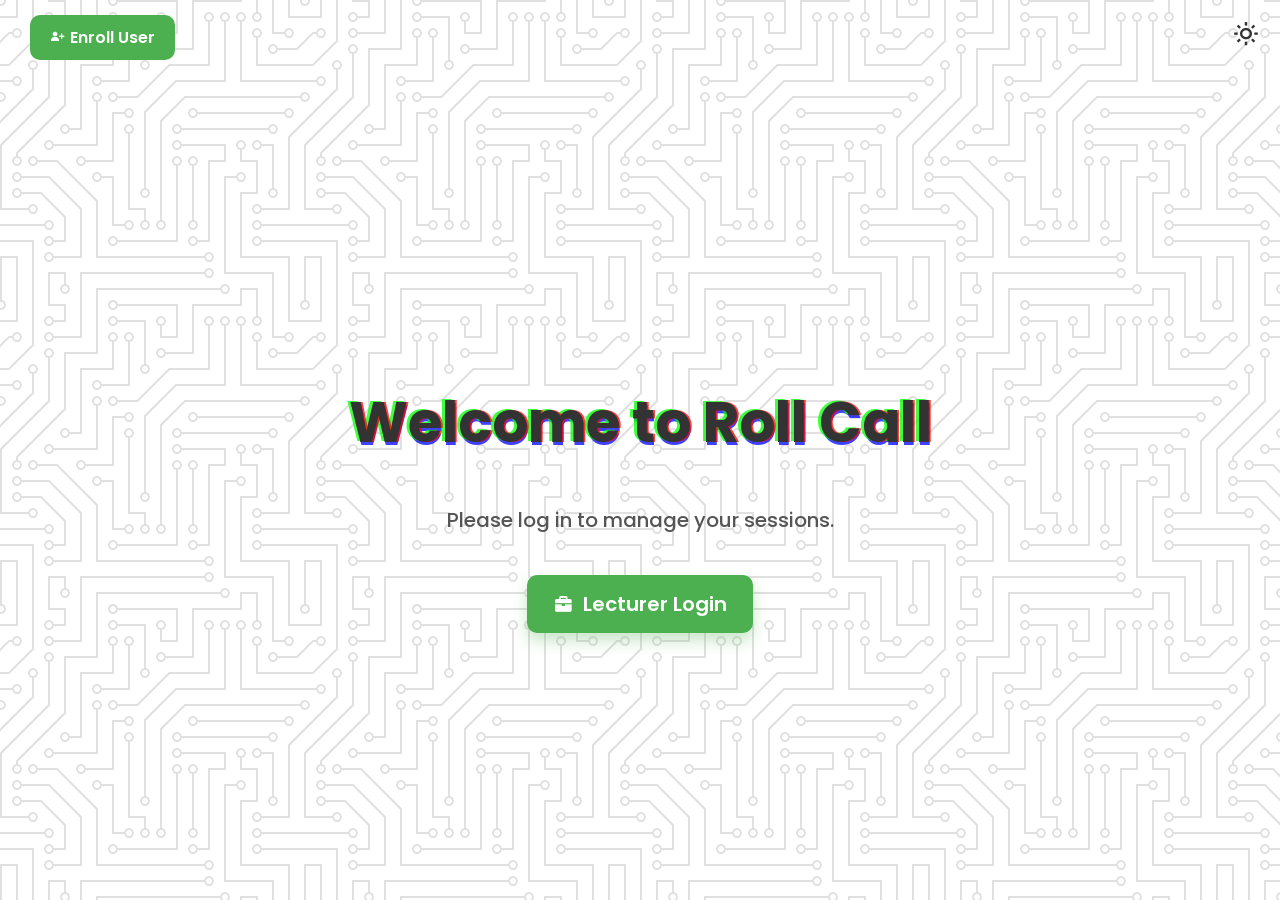
<file: frontend/pages/index.html>
<!DOCTYPE html>
<html lang="en">
<head>
    <meta charset="UTF-8">
    <meta name="viewport" content="width=device-width, initial-scale=1.0">
    <title>Roll Call - Main</title>

    <!-- External Styles -->
    <link rel="stylesheet" href="../style/style.css">
    <link href='https://unpkg.com/boxicons@2.1.4/css/boxicons.min.css' rel='stylesheet'>
    <link href="https://fonts.googleapis.com/css2?family=Poppins:wght@400;600;700&display=swap" rel="stylesheet">

    <style>
        /* -----------------------------------------
           GLOBAL STYLES
        ------------------------------------------*/
        body {
            margin: 0;
            font-family: 'Poppins', sans-serif;
            display: flex;
            flex-direction: column;
            height: 100vh;
            background: #f5f5f5;
            transition: background 0.5s, color 0.5s;
        }

        /* -----------------------------------------
           HEADER
        ------------------------------------------*/
        .header {
            display: flex;
            justify-content: space-between;
            align-items: center;
            padding: 15px 30px;
        }

        .header a {
            text-decoration: none;
            color: #fff;
            background: #4CAF50;
            padding: 10px 20px;
            border-radius: 10px;
            font-weight: 600;
            transition: all 0.3s;
        }

        .header a:hover {
            background: #45a049;
        }

        .theme-toggle {
            font-size: 28px;
            cursor: pointer;
            color: #333;
        }

        /* -----------------------------------------
           ANIMATION KEYFRAMES
        ------------------------------------------*/

        @keyframes bounceIn {
            to { opacity: 1; transform: scale(1); }
        }

        @keyframes slideUpFadeIn {
            to { opacity: 1; transform: translateY(0); }
        }

        @keyframes glitchTitle {
            0%, 100% {
                text-shadow:
                    0.05em 0 0 rgba(255, 0, 0, 0.75),
                    -0.05em -0.025em 0 rgba(0, 255, 0, 0.75),
                    0.025em 0.05em 0 rgba(0, 0, 255, 0.75);
            }
            30% {
                text-shadow:
                    -0.05em 0 0 rgba(255, 0, 0, 0.5),
                    0.05em 0.025em 0 rgba(0, 255, 0, 0.5),
                    -0.025em -0.05em 0 rgba(0, 0, 255, 0.5);
            }
            40% {
                text-shadow:
                    0.05em 0 0 rgba(255, 0, 0, 0.75),
                    -0.05em 0.05em 0 rgba(0, 255, 0, 0.75),
                    0.025em -0.05em 0 rgba(0, 0, 255, 0.75);
            }
            70% {
                text-shadow: none;
            }
        }

        /* -----------------------------------------
           MAIN CONTENT
        ------------------------------------------*/
        .main {
            flex: 1;
            display: flex;
            flex-direction: column;
            align-items: center;
            justify-content: center;
            text-align: center;

            opacity: 0;
            transform: scale(0.9);
            animation: bounceIn 0.8s cubic-bezier(0.175, 0.885, 0.32, 1.275) forwards;
            animation-delay: 0.1s;
        }

        .main h1 {
            font-size: 56px;
            margin-bottom: 20px;
            color: #333;
            position: relative;
            display: inline-block;
            opacity: 0;

            animation:
                glitchTitle 1.5s step-end forwards,
                slideUpFadeIn 0.5s ease-out forwards;
            animation-delay: 0.8s;
        }

        .main p {
            margin-bottom: 40px;
            font-size: 20px;
            font-weight: 500;
            color: #555;
            opacity: 0;
            transform: translateY(20px);
            animation: slideUpFadeIn 0.5s ease-out forwards;
            animation-delay: 1.2s;
        }

        /* -----------------------------------------
           LOGIN BUTTON
        ------------------------------------------*/
        .login-button {
            display: inline-flex;
            align-items: center;
            gap: 10px;
            background: #4CAF50;
            color: #fff;
            padding: 14px 26px;
            font-size: 20px;
            font-weight: 600;
            border-radius: 10px;
            text-decoration: none;
            transition: all 0.3s ease;
            box-shadow: 0 8px 15px rgba(76, 175, 80, 0.3);

            opacity: 0;
            transform: translateY(20px);
            animation: slideUpFadeIn 0.5s ease-out forwards;
            animation-delay: 1.5s;
        }

        .login-button:hover {
            background: #45a049;
            box-shadow: 0 12px 20px rgba(76, 175, 80, 0.4);
        }

        /* -----------------------------------------
           DARK MODE
        ------------------------------------------*/
        .dark {
            background: #222;
            color: #eee;
        }

        .dark .main h1 {
            color: #eee;
            text-shadow:
                0.05em 0 0 rgba(0, 255, 255, 0.75),
                -0.05em -0.025em 0 rgba(255, 0, 255, 0.75),
                0.025em 0.05em 0 rgba(255, 255, 0, 0.75);
        }

        .dark .header a {
            background: #555;
        }

        .dark .theme-toggle {
            color: #eee;
        }

        .dark .main p {
            color: #ccc;
        }

        .dark .login-button {
            background: #0099ff;
            box-shadow: 0 8px 15px rgba(0, 153, 255, 0.3);
        }

        .dark .login-button:hover {
            background: #007acc;
        }
    </style>
</head>
<body class="light">

    <div class="header">
        <a href="enroll.html"><i class='bx bxs-user-plus'></i> Enroll User</a>
        <i id="themeToggle" class="theme-toggle bx bx-sun"></i>
    </div>

    <div class="main">
        <h1>Welcome to Roll Call</h1>
        <p>Please log in to manage your sessions.</p>

        <a href="lecturer.html" class="login-button">
            <i class='bx bxs-briefcase'></i>
            Lecturer Login
        </a>
    </div>

    <!-- -----------------------------------------
         SCRIPT – THEME TOGGLE
    ------------------------------------------ -->
    <script>
        const themeToggle = document.getElementById("themeToggle");

        // Load saved theme
        const savedTheme = localStorage.getItem('theme') || 'light';
        document.body.classList.remove("light", "dark");
        document.body.classList.add(savedTheme);

        // Set icon based on loaded theme
        themeToggle.classList.toggle("bx-sun", savedTheme === "light");
        themeToggle.classList.toggle("bx-moon", savedTheme === "dark");

        // Toggle theme
        themeToggle.addEventListener('click', () => {
            const nowDark = document.body.classList.contains('light');

            document.body.classList.toggle('light', !nowDark);
            document.body.classList.toggle('dark', nowDark);

            themeToggle.classList.toggle("bx-sun", !nowDark);
            themeToggle.classList.toggle("bx-moon", nowDark);

            localStorage.setItem('theme', nowDark ? 'dark' : 'light');
        });
    </script>

</body>
</html>
</file>
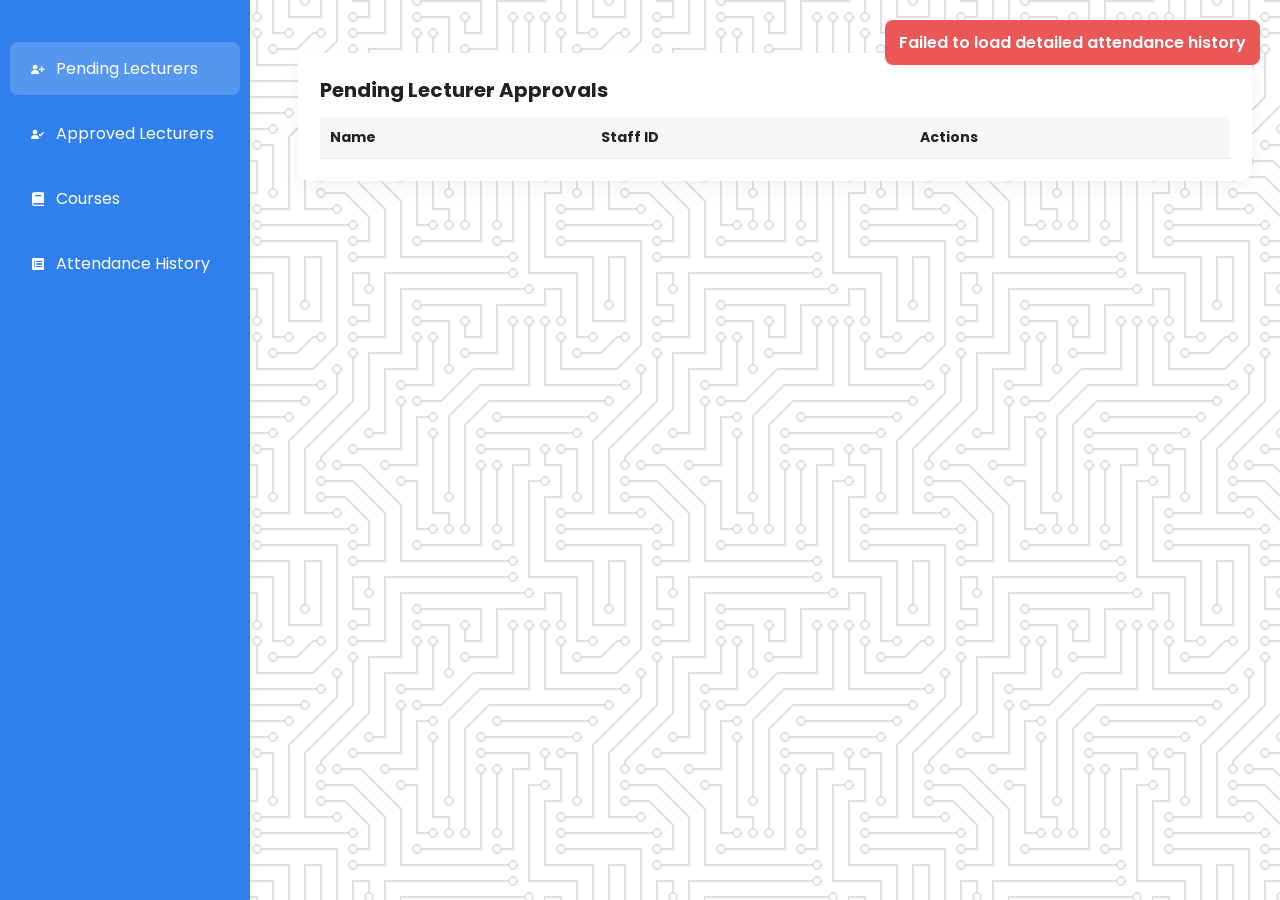
<file: frontend/pages/admin.html>
<!DOCTYPE html>
<html lang="en">
<head>
<meta charset="utf-8" />
<meta name="viewport" content="width=device-width,initial-scale=1" />
<title>Admin Panel - Unified Enrollment</title>

<link href='https://unpkg.com/boxicons@2.1.4/css/boxicons.min.css' rel='stylesheet'>
<link href="https://fonts.googleapis.com/css2?family=Poppins:wght@400;500;600&display=swap" rel="stylesheet">

<style>
:root{
  --primary:#2F80ED; --accent:#56CCF2; --success:#27AE60; --danger:#EB5757; --bg:#F2F2F2; --panel:#fff;
}
*{box-sizing:border-box;margin:0;padding:0;font-family:'Poppins',sans-serif}
body.light{background:var(--bg);color:#222} body.dark{background:#111;color:#eee}
.sidebar{position:fixed;left:0;top:0;width:250px;height:100vh;background:var(--primary);padding-top:36px;display:flex;flex-direction:column}
.sidebar a{color:#fff;padding:14px 20px;text-decoration:none;display:flex;align-items:center;margin:6px 10px;border-radius:8px}
.sidebar a:hover{background:rgba(255,255,255,0.12)}
.sidebar a.active{background:rgba(255,255,255,0.18)}
.sidebar i{margin-right:10px}
.main-content{margin-left:270px;padding:28px}
.panel{display:none;background:var(--panel);border-radius:12px;padding:22px;margin-bottom:22px;box-shadow:0 6px 20px rgba(0,0,0,0.06)}
.panel.active{display:block}
h2{margin-bottom:12px;font-size:20px}
table{width:100%;border-collapse:collapse;margin-top:12px}
th,td{padding:10px;text-align:left;border-bottom:1px solid #eee;font-size:14px}
th{background:#f7f7f7}
button{padding:8px 12px;border-radius:8px;border:0;cursor:pointer;font-weight:600}
.approve-btn{background:var(--success);color:white}
.decline-btn,.delete-btn{background:var(--danger);color:white}
.edit-btn{background:var(--accent);color:white}
.save-btn{background:var(--success);color:white}
input[type="text"],select{padding:9px;border-radius:8px;border:1px solid #ddd;width:100%}
@media(max-width:700px){.sidebar{width:200px}.main-content{margin-left:220px;padding:16px}}
@media(max-width:480px){.sidebar{display:none}.main-content{margin-left:0;padding:12px}}
.message{position:fixed;right:20px;top:20px;padding:10px 14px;border-radius:8px;color:#fff;font-weight:600;z-index:9999}
body:not(.dark) {
            background-color: var(--main-bg);
            background-image: url("data:image/svg+xml,%3Csvg xmlns='http://www.w3.org/2000/svg' viewBox='0 0 304 304' width='304' height='304'%3E%3Cpath fill='%23e0e0e0' fill-opacity='1' d='M44.1 224a5 5 0 1 1 0 2H0v-2h44.1zm160 48a5 5 0 1 1 0 2H82v-2h122.1zm57.8-46a5 5 0 1 1 0-2H304v2h-42.1zm0 16a5 5 0 1 1 0-2H304v2h-42.1zm6.2-114a5 5 0 1 1 0 2h-86.2a5 5 0 1 1 0-2h86.2zm-256-48a5 5 0 1 1 0 2H0v-2h12.1zm185.8 34a5 5 0 1 1 0-2h86.2a5 5 0 1 1 0 2h-86.2zM258 12.1a5 5 0 1 1-2 0V0h2v12.1zm-64 208a5 5 0 1 1-2 0v-54.2a5 5 0 1 1 2 0v54.2zm48-198.2V80h62v2h-64V21.9a5 5 0 1 1 2 0zm16 16V64h46v2h-48V37.9a5 5 0 1 1 2 0zm-128 96V208h16v12.1a5 5 0 1 1-2 0V210h-16v-76.1a5 5 0 1 1 2 0zm-5.9-21.9a5 5 0 1 1 0 2H114v48H85.9a5 5 0 1 1 0-2H112v-48h12.1zm-6.2 130a5 5 0 1 1 0-2H176v-74.1a5 5 0 1 1 2 0V242h-60.1zm-16-64a5 5 0 1 1 0-2H114v48h10.1a5 5 0 1 1 0 2H112v-48h-10.1zM66 284.1a5 5 0 1 1-2 0V274H50v30h-2v-32h18v12.1zM236.1 176a5 5 0 1 1 0 2H226v94h48v32h-2v-30h-48v-98h12.1zm25.8-30a5 5 0 1 1 0-2H274v44.1a5 5 0 1 1-2 0V146h-10.1zm-64 96a5 5 0 1 1 0-2H208v-80h16v-14h-42.1a5 5 0 1 1 0-2H226v18h-16v80h-12.1zm86.2-210a5 5 0 1 1 0 2H272V0h2v32h10.1zM98 101.9V146H53.9a5 5 0 1 1 0-2H96v-42.1a5 5 0 1 1 2 0zM53.9 34a5 5 0 1 1 0-2H80V0h2v34H53.9zm60.1 3.9V66H82v64H69.9a5 5 0 1 1 0-2H80V64h32V37.9a5 5 0 1 1 2 0zM101.9 82a5 5 0 1 1 0-2H128V37.9a5 5 0 1 1 2 0V82h-28.1zm16-64a5 5 0 1 1 0-2H146v44.1a5 5 0 1 1-2 0V18h-26.1zm102.2 270a5 5 0 1 1 0 2H98v14h-2v-16h124.1zM242 149.9V160h16v34h-16v62h48v48h-2v-46h-48v-66h16v-30h-16v-12.1a5 5 0 1 1 2 0zM53.9 18a5 5 0 1 1 0-2H64V2H48V0h18v18H53.9zm112 32a5 5 0 1 1 0-2H192V0h50v2h-48v48h-28.1zm-48-48a5 5 0 0 1-9.8-2h2.07a3 3 0 1 0 5.66 0H178v34h-18V21.9a5 5 0 1 1 2 0V32h14V2h-58.1zm0 96a5 5 0 1 1 0-2H137l32-32h39V21.9a5 5 0 1 1 2 0V66h-40.17l-32 32H117.9zm28.1 90.1a5 5 0 1 1-2 0v-76.51L175.59 80H224V21.9a5 5 0 1 1 2 0V82h-49.59L146 112.41v75.69zm16 32a5 5 0 1 1-2 0v-99.51L184.59 96H300.1a5 5 0 0 1 3.9-3.9v2.07a3 3 0 0 0 0 5.66v2.07a5 5 0 0 1-3.9-3.9H185.41L162 121.41v98.69zm-144-64a5 5 0 1 1-2 0v-3.51l48-48V48h32V0h2v50H66v55.41l-48 48v2.69zM50 53.9v43.51l-48 48V208h26.1a5 5 0 1 1 0 2H0v-65.41l48-48V53.9a5 5 0 1 1 2 0zm-16 16V89.41l-34 34v-2.82l32-32V69.9a5 5 0 1 1 2 0zM12.1 32a5 5 0 1 1 0 2H9.41L0 43.41V40.6L8.59 32h3.51zm265.8 18a5 5 0 1 1 0-2h18.69l7.41-7.41v2.82L297.41 50H277.9zm-16 160a5 5 0 1 1 0-2H288v-71.41l16-16v2.82l-14 14V210h-28.1zm-208 32a5 5 0 1 1 0-2H64v-22.59L40.59 194H21.9a5 5 0 1 1 0-2H41.41L66 216.59V242H53.9zm150.2 14a5 5 0 1 1 0 2H96v-56.6L56.6 162H37.9a5 5 0 1 1 0-2h19.5L98 200.6V256h106.1zm-150.2 2a5 5 0 1 1 0-2H80v-46.59L48.59 178H21.9a5 5 0 1 1 0-2H49.41L82 208.59V258H53.9zM34 39.8v1.61L9.41 66H0v-2h8.59L32 40.59V0h2v39.8zM2 300.1a5 5 0 0 1 3.9 3.9H3.83A3 3 0 0 0 0 302.17V256h18v48h-2v-46H2v42.1zM34 241v63h-2v-62H0v-2h34v1zM17 18H0v-2h16V0h2v18h-1zm273-2h14v2h-16V0h2v16zm-32 273v15h-2v-14h-14v14h-2v-16h18v1zM0 92.1A5.02 5.02 0 0 1 6 97a5 5 0 0 1-6 4.9v-2.07a3 3 0 1 0 0-5.66V92.1zM80 272h2v32h-2v-32zm37.9 32h-2.07a3 3 0 0 0-5.66 0h-2.07a5 5 0 0 1 9.8 0zM5.9 0A5.02 5.02 0 0 1 0 5.9V3.83A3 3 0 0 0 3.83 0H5.9zm294.2 0h2.07A3 3 0 0 0 304 3.83V5.9a5 5 0 0 1-3.9-5.9zm3.9 300.1v2.07a3 3 0 0 0-1.83 1.83h-2.07a5 5 0 0 1 3.9-3.9zM97 100a3 3 0 1 0 0-6 3 3 0 0 0 0 6zm0-16a3 3 0 1 0 0-6 3 3 0 0 0 0 6zm16 16a3 3 0 1 0 0-6 3 3 0 0 0 0 6zm16 16a3 3 0 1 0 0-6 3 3 0 0 0 0 6zm0 16a3 3 0 1 0 0-6 3 3 0 0 0 0 6zm-48 32a3 3 0 1 0 0-6 3 3 0 0 0 0 6zm16 16a3 3 0 1 0 0-6 3 3 0 0 0 0 6zm32 48a3 3 0 1 0 0-6 3 3 0 0 0 0 6zm-16 16a3 3 0 1 0 0-6 3 3 0 0 0 0 6zm32-16a3 3 0 1 0 0-6 3 3 0 0 0 0 6zm0-32a3 3 0 1 0 0-6 3 3 0 0 0 0 6zm16 32a3 3 0 1 0 0-6 3 3 0 0 0 0 6zm32 16a3 3 0 1 0 0-6 3 3 0 0 0 0 6zm0-16a3 3 0 1 0 0-6 3 3 0 0 0 0 6zm-16-64a3 3 0 1 0 0-6 3 3 0 0 0 0 6zm16 0a3 3 0 1 0 0-6 3 3 0 0 0 0 6zm16 96a3 3 0 1 0 0-6 3 3 0 0 0 0 6zm0 16a3 3 0 1 0 0-6 3 3 0 0 0 0 6zm16 16a3 3 0 1 0 0-6 3 3 0 0 0 0 6zm16-144a3 3 0 1 0 0-6 3 3 0 0 0 0 6zm0 32a3 3 0 1 0 0-6 3 3 0 0 0 0 6zm16-32a3 3 0 1 0 0-6 3 3 0 0 0 0 6zm16-16a3 3 0 1 0 0-6 3 3 0 0 0 0 6zm-96 0a3 3 0 1 0 0-6 3 3 0 0 0 0 6zm0 16a3 3 0 1 0 0-6 3 3 0 0 0 0 6zm16-32a3 3 0 1 0 0-6 3 3 0 0 0 0 6zm96 0a3 3 0 1 0 0-6 3 3 0 0 0 0 6zm-16-64a3 3 0 1 0 0-6 3 3 0 0 0 0 6zm16-16a3 3 0 1 0 0-6 3 3 0 0 0 0 6zm-32 0a3 3 0 1 0 0-6 3 3 0 0 0 0 6zm0-16a3 3 0 1 0 0-6 3 3 0 0 0 0 6zm-16 0a3 3 0 1 0 0-6 3 3 0 0 0 0 6zm-16 0a3 3 0 1 0 0-6 3 3 0 0 0 0 6zm-16 0a3 3 0 1 0 0-6 3 3 0 0 0 0 6zM49 36a3 3 0 1 0 0-6 3 3 0 0 0 0 6zm-32 0a3 3 0 1 0 0-6 3 3 0 0 0 0 6zm32 16a3 3 0 1 0 0-6 3 3 0 0 0 0 6zM33 68a3 3 0 1 0 0-6 3 3 0 0 0 0 6zm16-48a3 3 0 1 0 0-6 3 3 0 0 0 0 6zm0 240a3 3 0 1 0 0-6 3 3 0 0 0 0 6zm16 32a3 3 0 1 0 0-6 3 3 0 0 0 0 6zm-16-64a3 3 0 1 0 0-6 3 3 0 0 0 0 6zm0 16a3 3 0 1 0 0-6 3 3 0 0 0 0 6zm-16-32a3 3 0 1 0 0-6 3 3 0 0 0 0 6zm80-176a3 3 0 1 0 0-6 3 3 0 0 0 0 6zm16 0a3 3 0 1 0 0-6 3 3 0 0 0 0 6zm-16-16a3 3 0 1 0 0-6 3 3 0 0 0 0 6zm32 48a3 3 0 1 0 0-6 3 3 0 0 0 0 6zm16-16a3 3 0 1 0 0-6 3 3 0 0 0 0 6zm0-32a3 3 0 1 0 0-6 3 3 0 0 0 0 6zm112 176a3 3 0 1 0 0-6 3 3 0 0 0 0 6zm-16 16a3 3 0 1 0 0-6 3 3 0 0 0 0 6zm0 16a3 3 0 1 0 0-6 3 3 0 0 0 0 6zm0 16a3 3 0 1 0 0-6 3 3 0 0 0 0 6zM17 180a3 3 0 1 0 0-6 3 3 0 0 0 0 6zm0 16a3 3 0 1 0 0-6 3 3 0 0 0 0 6zm0-32a3 3 0 1 0 0-6 3 3 0 0 0 0 6zm16 0a3 3 0 1 0 0-6 3 3 0 0 0 0 6zM17 84a3 3 0 1 0 0-6 3 3 0 0 0 0 6zm32 64a3 3 0 1 0 0-6 3 3 0 0 0 0 6zm16-16a3 3 0 1 0 0-6 3 3 0 0 0 0 6z'%3E%3C/path%3E%3C/svg%3E");
            background-repeat: repeat;
            background-size: var(--svg-size);
            background-attachment: fixed; /* Ensures pattern stays put when scrolling */
        }

</style>
</head>
<body class="light">

<i id="themeToggle" class="theme-toggle bx bx-sun"></i>

<div class="sidebar">
  <a href="#pendingLecturers" class="active"><i class='bx bxs-user-plus'></i> Pending Lecturers</a>
  <a href="#approvedLecturers"><i class='bx bxs-user-check'></i> Approved Lecturers</a>
  <a href="#courseManagement"><i class='bx bxs-book'></i> Courses</a>
  <a href="#attendanceHistory"><i class='bx bxs-spreadsheet'></i> Attendance History</a>
</div>

<div class="main-content">

  <!-- Pending Lecturers -->
  <div class="panel" id="pendingLecturers">
    <h2>Pending Lecturer Approvals</h2>
    <table>
      <thead>
        <tr><th>Name</th><th>Staff ID</th><th>Actions</th></tr>
      </thead>
      <tbody id="pendingLecturerTable"></tbody>
    </table>
  </div>

  <!-- Approved Lecturers -->
  <div class="panel" id="approvedLecturers">
    <h2>Approved Lecturers</h2>
    <table>
      <thead><tr><th>Name</th><th>Staff ID</th><th>Actions</th></tr></thead>
      <tbody id="approvedLecturerTable"></tbody>
    </table>
  </div>

  <!-- Course Management -->
  <div class="panel" id="courseManagement">
    <h2>Course Management</h2>
    <div style="display:flex;gap:12px;align-items:center">
      <input type="text" id="newCourseName" placeholder="Course name" style="flex:1">
      <select id="lecturerSelect" style="width:260px"><option value="">Select Lecturer</option></select>
      <button id="createCourseBtn" class="save-btn">Create & Assign</button>
    </div>

    <h3 style="margin-top:18px">Existing Courses</h3>
    <table>
      <thead><tr><th>Course</th><th>Assigned Lecturer</th><th>Actions</th></tr></thead>
      <tbody id="courseTable"></tbody>
    </table>
  </div>

    <!-- Attendance History -->
  <div id="attendanceHistory" class="panel">
      <h3>Attendance History</h3>
      
      <button onclick="exportAttendanceToCSV()" style="margin-bottom: 15px; padding: 10px; background-color: #2980b9; color: white; border: none; cursor: pointer;">
          ⬇️ Export Detailed History (CSV)
      </button>
      
      <table id="attendanceTable">
          <thead>
              <tr>
                  <th>Session ID</th>
                  <th>Course Name</th>
                  <th>Lecturer ID</th>
                  <th>Student Name</th>
                  <th>Matric No.</th>
                  <th>Status</th>
                  <th>Timestamp</th>
              </tr>
          </thead>
          <tbody id="attendanceTableBody"> </tbody>
      </table>
  </div>
</div>

<script>
/* ========= CONFIG ========= */
const API_BASE = "http://localhost:8000";

/* ======= NAV / THEME - CORRECTED ======= */
const sidebarLinks = document.querySelectorAll('.sidebar a');
const panels = document.querySelectorAll('.panel');

function showPanel(id){
    panels.forEach(p=>p.classList.remove('active'));
    const el = document.getElementById(id);
    
    if(el) {
        el.classList.add('active');

        if (id === 'attendanceHistory') {
            // Check if the function exists before calling it
            if (typeof loadAttendance === 'function') {
                loadAttendance(); 
            } else {
                console.error("loadAttendance() function is not defined!");
            }
        }
    }
    
    // Update sidebar link active state
    sidebarLinks.forEach(l=> l.classList.remove('active'));
    const link = document.querySelector(`.sidebar a[href="#${id}"]`);
    if(link) link.classList.add('active');
}

sidebarLinks.forEach(link=> link.addEventListener('click', e=>{
    e.preventDefault(); 
    showPanel(link.getAttribute('href').substring(1));
}));

showPanel('pendingLecturers');

const themeToggle = document.getElementById('themeToggle');
themeToggle.addEventListener('click', ()=>{
  document.body.classList.toggle('dark');
  document.body.classList.toggle('light');
  themeToggle.classList.toggle('bx-sun');
  themeToggle.classList.toggle('bx-moon');
});

/* ======= TOAST ======= */
function showMessage(text, type='success'){
  let box = document.getElementById('adminMessage');
  if(!box){
    box = document.createElement('div');
    box.id = 'adminMessage'; box.className = 'message';
    document.body.appendChild(box);
  }
  box.textContent = text;
  box.style.background = type==='success' ? '#27AE60' : '#EB5757';
  setTimeout(()=> box.textContent = '', 3500);
}

/* ======= HELPERS ======= */
async function safeFetch(url, opts){
  try{
    const res = await fetch(url, opts);
    if(!res.ok){
      const txt = await res.text().catch(()=>res.statusText);
      // Ensure the error message is readable
      const detail = res.status === 500 ? "Internal Server Error" : txt;
      throw new Error(`${res.status} ${detail}`);
    }
    return await res.json().catch(()=> ({}));
  }catch(err){
    throw err;
  }
}

/* ======= PENDING LECTURERS ======= */
async function loadPendingLecturers(){
  try{
    const data = await safeFetch(`${API_BASE}/lecturers/pending`);
    const tbody = document.getElementById('pendingLecturerTable');
    tbody.innerHTML = '';
    if(!Array.isArray(data) || data.length===0){
      tbody.innerHTML = '<tr><td colspan="3" style="opacity:.6">No pending lecturers</td></tr>'; return;
    }
    data.forEach(l=>{
      // Use _id first, then staff_id if backend returns it
      const staff = l.staff_id || l.staffId || l._id || l.id || '';
      const tr = document.createElement('tr');
      tr.innerHTML = `
        <td>${l.name || '-'}</td>
        <td>${staff}</td>
        <td>
          <button class="approve-btn" onclick="approveLecturer('${encodeURIComponent(staff)}')">Approve</button>
          <button class="decline-btn" onclick="deleteLecturer('${encodeURIComponent(staff)}')">Decline</button>
        </td>
      `;
      tbody.appendChild(tr);
    });
  }catch(err){ console.error(err); showMessage('Failed to load pending lecturers','error'); }
}

/* ======= APPROVE / DELETE LECTURER ======= */
async function approveLecturer(staff_id){
  try{
    const decoded = decodeURIComponent(staff_id);
    await safeFetch(`${API_BASE}/lecturers/approve/${encodeURIComponent(decoded)}`, {method:'POST'});
    showMessage('Lecturer approved');
    await loadPendingLecturers();
    await loadApprovedLecturers();
  }catch(err){ console.error(err); showMessage('Approve failed','error'); }
}

async function deleteLecturer(staff_id){
  try{
    const decoded = decodeURIComponent(staff_id);
    await safeFetch(`${API_BASE}/lecturers/${encodeURIComponent(decoded)}`, {method:'DELETE'});
    showMessage('Lecturer removed');
    await loadPendingLecturers();
    await loadApprovedLecturers();
  }catch(err){ console.error(err); showMessage('Delete failed','error'); }
}

/* ======= APPROVED LECTURERS ======= */
async function loadApprovedLecturers(){
  try{
    // FIX 1: Change /lecturers to /lecturers/all to resolve the 404 error
    const data = await safeFetch(`${API_BASE}/lecturers/all`); 
    const tbody = document.getElementById('approvedLecturerTable');
    const select = document.getElementById('lecturerSelect');
    tbody.innerHTML = '';
    select.innerHTML = '<option value="">Select Lecturer</option>';

    if(!Array.isArray(data) || data.length===0){
      tbody.innerHTML = '<tr><td colspan="3" style="opacity:.6">No lecturers</td></tr>'; return;
    }

    data.forEach(l=>{
      const staff = l.staff_id || l.staffId || l._id || '';
      const tr = document.createElement('tr');
      tr.innerHTML = `
        <td><input type="text" id="name-${staff}" value="${(l.name||'')}" /></td>
        <td><input type="text" id="staff-${staff}" value="${staff}" /></td>
        <td>
          <button class="edit-btn" onclick="saveLecturer('${encodeURIComponent(staff)}')">Save</button>
          <button class="delete-btn" onclick="deleteLecturer('${encodeURIComponent(staff)}')">Delete</button>
        </td>
      `;
      tbody.appendChild(tr);

      const opt = document.createElement('option'); opt.value = staff; opt.textContent = l.name || staff;
      select.appendChild(opt);
    });
  }catch(err){ console.error(err); showMessage('Load approved lecturers failed','error'); }
}

async function saveLecturer(staff_id){
  try{
    const decoded = decodeURIComponent(staff_id);
    const name = document.getElementById(`name-${decoded}`).value.trim();
    const staff = document.getElementById(`staff-${decoded}`).value.trim();
    if(!staff){ return showMessage('staff id required','error'); }
    await safeFetch(`${API_BASE}/lecturers/${encodeURIComponent(decoded)}`, {
      method:'PUT',
      headers:{'Content-Type':'application/json'},
      body: JSON.stringify({ name, staff_id: staff })
    });
    showMessage('Lecturer updated');
    loadApprovedLecturers();
  }catch(err){ console.error(err); showMessage('Save failed','error'); }
}

/* ======= COURSES ======= */
async function loadCourses(){
  try{
    const data = await safeFetch(`${API_BASE}/courses`);
    const tbody = document.getElementById('courseTable');
    tbody.innerHTML = '';
    if(!Array.isArray(data) || data.length===0){
      tbody.innerHTML = '<tr><td colspan="3" style="opacity:.6">No courses</td></tr>'; return;
    }

    // fetch lecturers once to build selects
    // FIX 2: Change /lecturers to /lecturers/all to resolve the 404 error
    const lecturers = await safeFetch(`${API_BASE}/lecturers/all`);
    const lecturerMap = {};
    (lecturers||[]).forEach(l => {
      const s = l.staff_id || l.staffId || l._id || '';
      lecturerMap[s] = l.name || s;
    });

    data.forEach(c=>{
      const cid = c.id || c._id || c.course_id || '';
      const assigned = c.lecturer_id || c.lecturerId || '';
      const tr = document.createElement('tr');
      tr.innerHTML = `
        <td><input type="text" id="courseName-${cid}" value="${(c.name||'')}" /></td>
        <td>
          <select id="courseLecturer-${cid}">
            <option value="">Select Lecturer</option>
          </select>
        </td>
        <td>
          <button class="save-btn" onclick="saveCourse('${encodeURIComponent(cid)}')">Save</button>
          <button class="delete-btn" onclick="deleteCourse('${encodeURIComponent(cid)}')">Delete</button>
        </td>
      `;
      tbody.appendChild(tr);

      // populate select
      const sel = tr.querySelector(`#courseLecturer-${cid}`);
      Object.keys(lecturerMap).forEach(sid => {
        const o = document.createElement('option'); o.value = sid; o.textContent = lecturerMap[sid];
        if(sid === assigned) o.selected = true;
        sel.appendChild(o);
      });
    });
  }catch(err){ console.error(err); showMessage('Load courses failed','error'); }
}

document.getElementById('createCourseBtn').addEventListener('click', async ()=>{
  const name = document.getElementById('newCourseName').value.trim();
  const lecturer_id = document.getElementById('lecturerSelect').value;
  if(!name || !lecturer_id) return showMessage('Course name and lecturer required','error');
  try{
    await safeFetch(`${API_BASE}/courses`, {
      method:'POST',
      headers:{'Content-Type':'application/json'},
      body: JSON.stringify({ name, lecturer_id })
    });
    showMessage('Course created');
    document.getElementById('newCourseName').value = '';
    loadCourses();
  }catch(err){ console.error(err); showMessage('Create course failed','error'); }
});

async function saveCourse(course_id){
  try{
    const decoded = decodeURIComponent(course_id);
    const name = document.getElementById(`courseName-${decoded}`).value.trim();
    const lecturer_id = document.getElementById(`courseLecturer-${decoded}`).value;
    if(!name || !lecturer_id) return showMessage('Name & lecturer required','error');
    await safeFetch(`${API_BASE}/courses/${encodeURIComponent(decoded)}`, {
      method:'PUT',
      headers:{'Content-Type':'application/json'},
      body: JSON.stringify({ name, lecturer_id })
    });
    showMessage('Course updated');
    loadCourses();
  }catch(err){ console.error(err); showMessage('Update course failed','error'); }
}

async function deleteCourse(course_id){
  try{
    const decoded = decodeURIComponent(course_id);
    await safeFetch(`${API_BASE}/courses/${encodeURIComponent(decoded)}`, { method:'DELETE' });
    showMessage('Course deleted');
    loadCourses();
  }catch(err){ console.error(err); showMessage('Delete failed','error'); }
}

function exportAttendanceToCSV() {
    const table = document.getElementById('attendanceTable'); // Target the main history table
    if (!table) {
        showMessage("No attendance table found to export.", 'error');
        return;
    }

    let csv = [];
    const rows = table.querySelectorAll('tr');

    // 1. Extract Headers (from the <thead>)
    const headers = table.querySelector('thead tr') || rows[0];
    const headerCells = headers.querySelectorAll('th, td');
    const headerData = Array.from(headerCells).map(cell => cell.textContent.trim());
    csv.push(headerData.join(','));

    // 2. Extract Data Rows (from the <tbody>)
    for (let i = 1; i < rows.length; i++) {
        const row = rows[i];
        const cells = row.querySelectorAll('td');
        if (cells.length > 1) { // Skip empty rows or status rows
            const rowData = Array.from(cells).map(cell => {
                // Sanitize data: escape double quotes and wrap if data contains commas
                let text = cell.textContent.trim().replace(/"/g, '""');
                if (text.includes(',')) {
                    text = `"${text}"`;
                }
                return text;
            });
            csv.push(rowData.join(','));
        }
    }

    // 3. Trigger Download
    const csvFile = new Blob([csv.join('\n')], { type: 'text/csv' });
    const downloadLink = document.createElement('a');
    downloadLink.download = `attendance_history_${new Date().toISOString().slice(0, 10)}.csv`;
    downloadLink.href = window.URL.createObjectURL(csvFile);
    downloadLink.style.display = 'none';
    document.body.appendChild(downloadLink);
    downloadLink.click();
    document.body.removeChild(downloadLink);
    showMessage("Attendance data exported successfully!", 'success');
}

/* ======= ATTENDANCE HISTORY ======= */
async function loadAttendance(){
    try{
        const data = await safeFetch(`${API_BASE}/admin/attendance/detailed_history`); 
        const tbody = document.getElementById('attendanceTableBody'); 
        tbody.innerHTML = '';
        
        if (!Array.isArray(data) || data.length === 0) {
            tbody.innerHTML = '<tr><td colspan="7" style="opacity:.6">No attendance history</td></tr>'; 
            return;
        }
        
        data.forEach(r => {
            // Use optional chaining or simple checks to prevent crashes
            const courseName = r.course_name || 'Unknown Course';
            // If student_name is missing, fallback to matric_no, else 'Unknown'
            const studentName = r.student_name || r.matric_no || 'Unknown Student'; 
            
            // Safer timestamp extraction
            const ts = r.timestamp 
                ? new Date(r.timestamp).toLocaleString() 
                : (r.created_at ? new Date(r.created_at).toLocaleString() : '-');
            
            const tr = document.createElement('tr');
            
            // Use safe defaults for all fields
            tr.innerHTML = `
                <td>${r.session_id || '-'}</td>
                <td>${courseName}</td>
                <td>${r.lecturer_id || '-'}</td> 
                <td>${studentName}</td> 
                <td>${r.matric_no || '-'}</td> 
                <td>${r.status || '-'}</td>
                <td>${ts}</td>
            `;
                tbody.appendChild(tr);
        });
    } catch(err) { 
        // This is the error handler that caught the crash.
        console.error("LOAD ATTENDANCE CRASH:", err); 
        showMessage('Failed to load detailed attendance history','error'); 
    }
}

/* ======= INITIAL LOAD ======= */
loadPendingLecturers();
loadApprovedLecturers();
loadCourses();
loadAttendance();

</script>

</body>
</html>
</file>
<file: frontend/style/style.css>
/* ===================================== */
/* === SVG PATTERN DEFINITIONS (THEME) === */
/* ===================================== */

/* The complex SVG pattern provided by the user, encoded. */
/* We will define two versions: one with a light fill and one with a dark fill. */
:root {
    /* Base pattern URL (FILL_COLOR is placeholder) */
    --svg-pattern-url-base: url("data:image/svg+xml,%3Csvg xmlns='http://www.w3.org/2000/svg' viewBox='0 0 304 304' width='304' height='304'%3E%3Cpath fill='[FILL_COLOR]' fill-opacity='1' d='M44.1 224a5 5 0 1 1 0 2H0v-2h44.1zm160 48a5 5 0 1 1 0 2H82v-2h122.1zm57.8-46a5 5 0 1 1 0-2H304v2h-42.1zm0 16a5 5 0 1 1 0-2H304v2h-42.1zm6.2-114a5 5 0 1 1 0 2h-86.2a5 5 0 1 1 0-2h86.2zm-256-48a5 5 0 1 1 0 2H0v-2h12.1zm185.8 34a5 5 0 1 1 0-2h86.2a5 5 0 1 1 0 2h-86.2zM258 12.1a5 5 0 1 1-2 0V0h2v12.1zm-64 208a5 5 0 1 1-2 0v-54.2a5 5 0 1 1 2 0v54.2zm48-198.2V80h62v2h-64V21.9a5 5 0 1 1 2 0zm16 16V64h46v2h-48V37.9a5 5 0 1 1 2 0zm-128 96V208h16v12.1a5 5 0 1 1-2 0V210h-16v-76.1a5 5 0 1 1 2 0zm-5.9-21.9a5 5 0 1 1 0 2H114v48H85.9a5 5 0 1 1 0-2H112v-48h12.1zm-6.2 130a5 5 0 1 1 0-2H176v-74.1a5 5 0 1 1 2 0V242h-60.1zm-16-64a5 5 0 1 1 0-2H114v48h10.1a5 5 0 1 1 0 2H112v-48h-10.1zM66 284.1a5 5 0 1 1-2 0V274H50v30h-2v-32h18v12.1zM236.1 176a5 5 0 1 1 0 2H226v94h48v32h-2v-30h-48v-98h12.1zm25.8-30a5 5 0 1 1 0-2H274v44.1a5 5 0 1 1-2 0V146h-10.1zm-64 96a5 5 0 1 1 0-2H208v-80h16v-14h-42.1a5 5 0 1 1 0-2H226v18h-16v80h-12.1zm86.2-210a5 5 0 1 1 0 2H272V0h2v32h10.1zM98 101.9V146H53.9a5 5 0 1 1 0-2H96v-42.1a5 5 0 1 1 2 0zM53.9 34a5 5 0 1 1 0-2H80V0h2v34H53.9zm60.1 3.9V66H82v64H69.9a5 5 0 1 1 0-2H80V64h32V37.9a5 5 0 1 1 2 0zM101.9 82a5 5 0 1 1 0-2H128V37.9a5 5 0 1 1 2 0V82h-28.1zm16-64a5 5 0 1 1 0-2H146v44.1a5 5 0 1 1-2 0V18h-26.1zm102.2 270a5 5 0 1 1 0 2H98v14h-2v-16h124.1zM242 149.9V160h16v34h-16v62h48v48h-2v-46h-48v-66h16v-30h-16v-12.1a5 5 0 1 1 2 0zM53.9 18a5 5 0 1 1 0-2H64V2H48V0h18v18H53.9zm112 32a5 5 0 1 1 0-2H192V0h50v2h-48v48h-28.1zm-48-48a5 5 0 0 1-9.8-2h2.07a3 3 0 1 0 5.66 0H178v34h-18V21.9a5 5 0 1 1 2 0V32h14V2h-58.1zm0 96a5 5 0 1 1 0-2H137l32-32h39V21.9a5 5 0 1 1 2 0V66h-40.17l-32 32H117.9zm28.1 90.1a5 5 0 1 1-2 0v-76.51L175.59 80H224V21.9a5 5 0 1 1 2 0V82h-49.59L146 112.41v75.69zm16 32a5 5 0 1 1-2 0v-99.51L184.59 96H300.1a5 5 0 0 1 3.9-3.9v2.07a3 3 0 0 0 0 5.66v2.07a5 5 0 0 1-3.9-3.9H185.41L162 121.41v98.69zm-144-64a5 5 0 1 1-2 0v-3.51l48-48V48h32V0h2v50H66v55.41l-48 48v2.69zM50 53.9v43.51l-48 48V208h26.1a5 5 0 1 1 0 2H0v-65.41l48-48V53.9a5 5 0 1 1 2 0zm-16 16V89.41l-34 34v-2.82l32-32V69.9a5 5 0 1 1 2 0zM12.1 32a5 5 0 1 1 0 2H9.41L0 43.41V40.6L8.59 32h3.51zm265.8 18a5 5 0 1 1 0-2h18.69l7.41-7.41v2.82L297.41 50H277.9zm-16 160a5 5 0 1 1 0-2H288v-71.41l16-16v2.82l-14 14V210h-28.1zm-208 32a5 5 0 1 1 0-2H64v-22.59L40.59 194H21.9a5 5 0 1 1 0-2H41.41L66 216.59V242H53.9zm150.2 14a5 5 0 1 1 0 2H96v-56.6L56.6 162H37.9a5 5 0 1 1 0-2h19.5L98 200.6V256h106.1zm-150.2 2a5 5 0 1 1 0-2H80v-46.59L48.59 178H21.9a5 5 0 1 1 0-2H49.41L82 208.59V258H53.9zM34 39.8v1.61L9.41 66H0v-2h8.59L32 40.59V0h2v39.8zM2 300.1a5 5 0 0 1 3.9 3.9H3.83A3 3 0 0 0 0 302.17V256h18v48h-2v-46H2v42.1zM34 241v63h-2v-62H0v-2h34v1zM17 18H0v-2h16V0h2v18h-1zm273-2h14v2h-16V0h2v16zm-32 273v15h-2v-14h-14v14h-2v-16h18v1zM0 92.1A5.02 5.02 0 0 1 6 97a5 5 0 0 1-6 4.9v-2.07a3 3 0 1 0 0-5.66V92.1zM80 272h2v32h-2v-32zm37.9 32h-2.07a3 3 0 0 0-5.66 0h-2.07a5 5 0 0 1 9.8 0zM5.9 0A5.02 5.02 0 0 1 0 5.9V3.83A3 3 0 0 0 3.83 0H5.9zm294.2 0h2.07A3 3 0 0 0 304 3.83V5.9a5 5 0 0 1-3.9-5.9zm3.9 300.1v2.07a3 3 0 0 0-1.83 1.83h-2.07a5 5 0 0 1 3.9-3.9zM97 100a3 3 0 1 0 0-6 3 3 0 0 0 0 6zm0-16a3 3 0 1 0 0-6 3 3 0 0 0 0 6zm16 16a3 3 0 1 0 0-6 3 3 0 0 0 0 6zm16 16a3 3 0 1 0 0-6 3 3 0 0 0 0 6zm0 16a3 3 0 1 0 0-6 3 3 0 0 0 0 6zm-48 32a3 3 0 1 0 0-6 3 3 0 0 0 0 6zm16 16a3 3 0 1 0 0-6 3 3 0 0 0 0 6zm32 48a3 3 0 1 0 0-6 3 3 0 0 0 0 6zm-16 16a3 3 0 1 0 0-6 3 3 0 0 0 0 6zm32-16a3 3 0 1 0 0-6 3 3 0 0 0 0 6zm0-32a3 3 0 1 0 0-6 3 3 0 0 0 0 6zm16 32a3 3 0 1 0 0-6 3 3 0 0 0 0 6zm32 16a3 3 0 1 0 0-6 3 3 0 0 0 0 6zm0-16a3 3 0 1 0 0-6 3 3 0 0 0 0 6zm-16-64a3 3 0 1 0 0-6 3 3 0 0 0 0 6zm16 0a3 3 0 1 0 0-6 3 3 0 0 0 0 6zm16 96a3 3 0 1 0 0-6 3 3 0 0 0 0 6zm0 16a3 3 0 1 0 0-6 3 3 0 0 0 0 6zm16 16a3 3 0 1 0 0-6 3 3 0 0 0 0 6zm16-144a3 3 0 1 0 0-6 3 3 0 0 0 0 6zm0 32a3 3 0 1 0 0-6 3 3 0 0 0 0 6zm16-32a3 3 0 1 0 0-6 3 3 0 0 0 0 6zm16-16a3 3 0 1 0 0-6 3 3 0 0 0 0 6zm-96 0a3 3 0 1 0 0-6 3 3 0 0 0 0 6zm0 16a3 3 0 1 0 0-6 3 3 0 0 0 0 6zm16-32a3 3 0 1 0 0-6 3 3 0 0 0 0 6zm96 0a3 3 0 1 0 0-6 3 3 0 0 0 0 6zm-16-64a3 3 0 1 0 0-6 3 3 0 0 0 0 6zm16-16a3 3 0 1 0 0-6 3 3 0 0 0 0 6zm-32 0a3 3 0 1 0 0-6 3 3 0 0 0 0 6zm0-16a3 3 0 1 0 0-6 3 3 0 0 0 0 6zm-16 0a3 3 0 1 0 0-6 3 3 0 0 0 0 6zm-16 0a3 3 0 1 0 0-6 3 3 0 0 0 0 6zm-16 0a3 3 0 1 0 0-6 3 3 0 0 0 0 6zM49 36a3 3 0 1 0 0-6 3 3 0 0 0 0 6zm-32 0a3 3 0 1 0 0-6 3 3 0 0 0 0 6zm32 16a3 3 0 1 0 0-6 3 3 0 0 0 0 6zM33 68a3 3 0 1 0 0-6 3 3 0 0 0 0 6zm16-48a3 3 0 1 0 0-6 3 3 0 0 0 0 6zm0 240a3 3 0 1 0 0-6 3 3 0 0 0 0 6zm16 32a3 3 0 1 0 0-6 3 3 0 0 0 0 6zm-16-64a3 3 0 1 0 0-6 3 3 0 0 0 0 6zm0 16a3 3 0 1 0 0-6 3 3 0 0 0 0 6zm-16-32a3 3 0 1 0 0-6 3 3 0 0 0 0 6zm80-176a3 3 0 1 0 0-6 3 3 0 0 0 0 6zm16 0a3 3 0 1 0 0-6 3 3 0 0 0 0 6zm-16-16a3 3 0 1 0 0-6 3 3 0 0 0 0 6zm32 48a3 3 0 1 0 0-6 3 3 0 0 0 0 6zm16-16a3 3 0 1 0 0-6 3 3 0 0 0 0 6zm0-32a3 3 0 1 0 0-6 3 3 0 0 0 0 6zm112 176a3 3 0 1 0 0-6 3 3 0 0 0 0 6zm-16 16a3 3 0 1 0 0-6 3 3 0 0 0 0 6zm0 16a3 3 0 1 0 0-6 3 3 0 0 0 0 6zm0 16a3 3 0 1 0 0-6 3 3 0 0 0 0 6zM17 180a3 3 0 1 0 0-6 3 3 0 0 0 0 6zm0 16a3 3 0 1 0 0-6 3 3 0 0 0 0 6zm0-32a3 3 0 1 0 0-6 3 3 0 0 0 0 6zm16 0a3 3 0 1 0 0-6 3 3 0 0 0 0 6zM17 84a3 3 0 1 0 0-6 3 3 0 0 0 0 6zm32 64a3 3 0 1 0 0-6 3 3 0 0 0 0 6zm16-16a3 3 0 1 0 0-6 3 3 0 0 0 0 6z'%3E%3C/path%3E%3C/svg%3E");
    --svg-size: 304px 304px;
}

/* ---------------------------------------------------- */
/* --- LIGHT MODE (Default body style) --- */
/* ---------------------------------------------------- */
/* Base body styles without .dark class */
body:not(.dark) {
    /* Use very light grey fill for the SVG pattern (%23e0e0e0) on a light background */
    background-color: var(--main-bg);
    background-image: url("data:image/svg+xml,%3Csvg xmlns='http://www.w3.org/2000/svg' viewBox='0 0 304 304' width='304' height='304'%3E%3Cpath fill='%23e0e0e0' fill-opacity='1' d='M44.1 224a5 5 0 1 1 0 2H0v-2h44.1zm160 48a5 5 0 1 1 0 2H82v-2h122.1zm57.8-46a5 5 0 1 1 0-2H304v2h-42.1zm0 16a5 5 0 1 1 0-2H304v2h-42.1zm6.2-114a5 5 0 1 1 0 2h-86.2a5 5 0 1 1 0-2h86.2zm-256-48a5 5 0 1 1 0 2H0v-2h12.1zm185.8 34a5 5 0 1 1 0-2h86.2a5 5 0 1 1 0 2h-86.2zM258 12.1a5 5 0 1 1-2 0V0h2v12.1zm-64 208a5 5 0 1 1-2 0v-54.2a5 5 0 1 1 2 0v54.2zm48-198.2V80h62v2h-64V21.9a5 5 0 1 1 2 0zm16 16V64h46v2h-48V37.9a5 5 0 1 1 2 0zm-128 96V208h16v12.1a5 5 0 1 1-2 0V210h-16v-76.1a5 5 0 1 1 2 0zm-5.9-21.9a5 5 0 1 1 0 2H114v48H85.9a5 5 0 1 1 0-2H112v-48h12.1zm-6.2 130a5 5 0 1 1 0-2H176v-74.1a5 5 0 1 1 2 0V242h-60.1zm-16-64a5 5 0 1 1 0-2H114v48h10.1a5 5 0 1 1 0 2H112v-48h-10.1zM66 284.1a5 5 0 1 1-2 0V274H50v30h-2v-32h18v12.1zM236.1 176a5 5 0 1 1 0 2H226v94h48v32h-2v-30h-48v-98h12.1zm25.8-30a5 5 0 1 1 0-2H274v44.1a5 5 0 1 1-2 0V146h-10.1zm-64 96a5 5 0 1 1 0-2H208v-80h16v-14h-42.1a5 5 0 1 1 0-2H226v18h-16v80h-12.1zm86.2-210a5 5 0 1 1 0 2H272V0h2v32h10.1zM98 101.9V146H53.9a5 5 0 1 1 0-2H96v-42.1a5 5 0 1 1 2 0zM53.9 34a5 5 0 1 1 0-2H80V0h2v34H53.9zm60.1 3.9V66H82v64H69.9a5 5 0 1 1 0-2H80V64h32V37.9a5 5 0 1 1 2 0zM101.9 82a5 5 0 1 1 0-2H128V37.9a5 5 0 1 1 2 0V82h-28.1zm16-64a5 5 0 1 1 0-2H146v44.1a5 5 0 1 1-2 0V18h-26.1zm102.2 270a5 5 0 1 1 0 2H98v14h-2v-16h124.1zM242 149.9V160h16v34h-16v62h48v48h-2v-46h-48v-66h16v-30h-16v-12.1a5 5 0 1 1 2 0zM53.9 18a5 5 0 1 1 0-2H64V2H48V0h18v18H53.9zm112 32a5 5 0 1 1 0-2H192V0h50v2h-48v48h-28.1zm-48-48a5 5 0 0 1-9.8-2h2.07a3 3 0 1 0 5.66 0H178v34h-18V21.9a5 5 0 1 1 2 0V32h14V2h-58.1zm0 96a5 5 0 1 1 0-2H137l32-32h39V21.9a5 5 0 1 1 2 0V66h-40.17l-32 32H117.9zm28.1 90.1a5 5 0 1 1-2 0v-76.51L175.59 80H224V21.9a5 5 0 1 1 2 0V82h-49.59L146 112.41v75.69zm16 32a5 5 0 1 1-2 0v-99.51L184.59 96H300.1a5 5 0 0 1 3.9-3.9v2.07a3 3 0 0 0 0 5.66v2.07a5 5 0 0 1-3.9-3.9H185.41L162 121.41v98.69zm-144-64a5 5 0 1 1-2 0v-3.51l48-48V48h32V0h2v50H66v55.41l-48 48v2.69zM50 53.9v43.51l-48 48V208h26.1a5 5 0 1 1 0 2H0v-65.41l48-48V53.9a5 5 0 1 1 2 0zm-16 16V89.41l-34 34v-2.82l32-32V69.9a5 5 0 1 1 2 0zM12.1 32a5 5 0 1 1 0 2H9.41L0 43.41V40.6L8.59 32h3.51zm265.8 18a5 5 0 1 1 0-2h18.69l7.41-7.41v2.82L297.41 50H277.9zm-16 160a5 5 0 1 1 0-2H288v-71.41l16-16v2.82l-14 14V210h-28.1zm-208 32a5 5 0 1 1 0-2H64v-22.59L40.59 194H21.9a5 5 0 1 1 0-2H41.41L66 216.59V242H53.9zm150.2 14a5 5 0 1 1 0 2H96v-56.6L56.6 162H37.9a5 5 0 1 1 0-2h19.5L98 200.6V256h106.1zm-150.2 2a5 5 0 1 1 0-2H80v-46.59L48.59 178H21.9a5 5 0 1 1 0-2H49.41L82 208.59V258H53.9zM34 39.8v1.61L9.41 66H0v-2h8.59L32 40.59V0h2v39.8zM2 300.1a5 5 0 0 1 3.9 3.9H3.83A3 3 0 0 0 0 302.17V256h18v48h-2v-46H2v42.1zM34 241v63h-2v-62H0v-2h34v1zM17 18H0v-2h16V0h2v18h-1zm273-2h14v2h-16V0h2v16zm-32 273v15h-2v-14h-14v14h-2v-16h18v1zM0 92.1A5.02 5.02 0 0 1 6 97a5 5 0 0 1-6 4.9v-2.07a3 3 0 1 0 0-5.66V92.1zM80 272h2v32h-2v-32zm37.9 32h-2.07a3 3 0 0 0-5.66 0h-2.07a5 5 0 0 1 9.8 0zM5.9 0A5.02 5.02 0 0 1 0 5.9V3.83A3 3 0 0 0 3.83 0H5.9zm294.2 0h2.07A3 3 0 0 0 304 3.83V5.9a5 5 0 0 1-3.9-5.9zm3.9 300.1v2.07a3 3 0 0 0-1.83 1.83h-2.07a5 5 0 0 1 3.9-3.9zM97 100a3 3 0 1 0 0-6 3 3 0 0 0 0 6zm0-16a3 3 0 1 0 0-6 3 3 0 0 0 0 6zm16 16a3 3 0 1 0 0-6 3 3 0 0 0 0 6zm16 16a3 3 0 1 0 0-6 3 3 0 0 0 0 6zm0 16a3 3 0 1 0 0-6 3 3 0 0 0 0 6zm-48 32a3 3 0 1 0 0-6 3 3 0 0 0 0 6zm16 16a3 3 0 1 0 0-6 3 3 0 0 0 0 6zm32 48a3 3 0 1 0 0-6 3 3 0 0 0 0 6zm-16 16a3 3 0 1 0 0-6 3 3 0 0 0 0 6zm32-16a3 3 0 1 0 0-6 3 3 0 0 0 0 6zm0-32a3 3 0 1 0 0-6 3 3 0 0 0 0 6zm16 32a3 3 0 1 0 0-6 3 3 0 0 0 0 6zm32 16a3 3 0 1 0 0-6 3 3 0 0 0 0 6zm0-16a3 3 0 1 0 0-6 3 3 0 0 0 0 6zm-16-64a3 3 0 1 0 0-6 3 3 0 0 0 0 6zm16 0a3 3 0 1 0 0-6 3 3 0 0 0 0 6zm16 96a3 3 0 1 0 0-6 3 3 0 0 0 0 6zm0 16a3 3 0 1 0 0-6 3 3 0 0 0 0 6zm16 16a3 3 0 1 0 0-6 3 3 0 0 0 0 6zm16-144a3 3 0 1 0 0-6 3 3 0 0 0 0 6zm0 32a3 3 0 1 0 0-6 3 3 0 0 0 0 6zm16-32a3 3 0 1 0 0-6 3 3 0 0 0 0 6zm16-16a3 3 0 1 0 0-6 3 3 0 0 0 0 6zm-96 0a3 3 0 1 0 0-6 3 3 0 0 0 0 6zm0 16a3 3 0 1 0 0-6 3 3 0 0 0 0 6zm16-32a3 3 0 1 0 0-6 3 3 0 0 0 0 6zm96 0a3 3 0 1 0 0-6 3 3 0 0 0 0 6zm-16-64a3 3 0 1 0 0-6 3 3 0 0 0 0 6zm16-16a3 3 0 1 0 0-6 3 3 0 0 0 0 6zm-32 0a3 3 0 1 0 0-6 3 3 0 0 0 0 6zm0-16a3 3 0 1 0 0-6 3 3 0 0 0 0 6zm-16 0a3 3 0 1 0 0-6 3 3 0 0 0 0 6zm-16 0a3 3 0 1 0 0-6 3 3 0 0 0 0 6zm-16 0a3 3 0 1 0 0-6 3 3 0 0 0 0 6zM49 36a3 3 0 1 0 0-6 3 3 0 0 0 0 6zm-32 0a3 3 0 1 0 0-6 3 3 0 0 0 0 6zm32 16a3 3 0 1 0 0-6 3 3 0 0 0 0 6zM33 68a3 3 0 1 0 0-6 3 3 0 0 0 0 6zm16-48a3 3 0 1 0 0-6 3 3 0 0 0 0 6zm0 240a3 3 0 1 0 0-6 3 3 0 0 0 0 6zm16 32a3 3 0 1 0 0-6 3 3 0 0 0 0 6zm-16-64a3 3 0 1 0 0-6 3 3 0 0 0 0 6zm0 16a3 3 0 1 0 0-6 3 3 0 0 0 0 6zm-16-32a3 3 0 1 0 0-6 3 3 0 0 0 0 6zm80-176a3 3 0 1 0 0-6 3 3 0 0 0 0 6zm16 0a3 3 0 1 0 0-6 3 3 0 0 0 0 6zm-16-16a3 3 0 1 0 0-6 3 3 0 0 0 0 6zm32 48a3 3 0 1 0 0-6 3 3 0 0 0 0 6zm16-16a3 3 0 1 0 0-6 3 3 0 0 0 0 6zm0-32a3 3 0 1 0 0-6 3 3 0 0 0 0 6zm112 176a3 3 0 1 0 0-6 3 3 0 0 0 0 6zm-16 16a3 3 0 1 0 0-6 3 3 0 0 0 0 6zm0 16a3 3 0 1 0 0-6 3 3 0 0 0 0 6zm0 16a3 3 0 1 0 0-6 3 3 0 0 0 0 6zM17 180a3 3 0 1 0 0-6 3 3 0 0 0 0 6zm0 16a3 3 0 1 0 0-6 3 3 0 0 0 0 6zm0-32a3 3 0 1 0 0-6 3 3 0 0 0 0 6zm16 0a3 3 0 1 0 0-6 3 3 0 0 0 0 6zM17 84a3 3 0 1 0 0-6 3 3 0 0 0 0 6zm32 64a3 3 0 1 0 0-6 3 3 0 0 0 0 6zm16-16a3 3 0 1 0 0-6 3 3 0 0 0 0 6z'%3E%3C/path%3E%3C/svg%3E");
    background-repeat: repeat;
    background-size: var(--svg-size);
    background-attachment: fixed; /* Ensures pattern stays put when scrolling */
}

/* --------------------------------------------------- */
/* --- DARK MODE --- */
/* --------------------------------------------------- */
body.dark {
    /* Use dark grey fill for the SVG pattern (%232c2c2c - same as card-bg) on a dark background */
    background-color: var(--main-bg); 
    background-image: url("data:image/svg+xml,%3Csvg xmlns='http://www.w3.org/2000/svg' viewBox='0 0 304 304' width='304' height='304'%3E%3Cpath fill='%232c2c2c' fill-opacity='1' d='M44.1 224a5 5 0 1 1 0 2H0v-2h44.1zm160 48a5 5 0 1 1 0 2H82v-2h122.1zm57.8-46a5 5 0 1 1 0-2H304v2h-42.1zm0 16a5 5 0 1 1 0-2H304v2h-42.1zm6.2-114a5 5 0 1 1 0 2h-86.2a5 5 0 1 1 0-2h86.2zm-256-48a5 5 0 1 1 0 2H0v-2h12.1zm185.8 34a5 5 0 1 1 0-2h86.2a5 5 0 1 1 0 2h-86.2zM258 12.1a5 5 0 1 1-2 0V0h2v12.1zm-64 208a5 5 0 1 1-2 0v-54.2a5 5 0 1 1 2 0v54.2zm48-198.2V80h62v2h-64V21.9a5 5 0 1 1 2 0zm16 16V64h46v2h-48V37.9a5 5 0 1 1 2 0zm-128 96V208h16v12.1a5 5 0 1 1-2 0V210h-16v-76.1a5 5 0 1 1 2 0zm-5.9-21.9a5 5 0 1 1 0 2H114v48H85.9a5 5 0 1 1 0-2H112v-48h12.1zm-6.2 130a5 5 0 1 1 0-2H176v-74.1a5 5 0 1 1 2 0V242h-60.1zm-16-64a5 5 0 1 1 0-2H114v48h10.1a5 5 0 1 1 0 2H112v-48h-10.1zM66 284.1a5 5 0 1 1-2 0V274H50v30h-2v-32h18v12.1zM236.1 176a5 5 0 1 1 0 2H226v94h48v32h-2v-30h-48v-98h12.1zm25.8-30a5 5 0 1 1 0-2H274v44.1a5 5 0 1 1-2 0V146h-10.1zm-64 96a5 5 0 1 1 0-2H208v-80h16v-14h-42.1a5 5 0 1 1 0-2H226v18h-16v80h-12.1zm86.2-210a5 5 0 1 1 0 2H272V0h2v32h10.1zM98 101.9V146H53.9a5 5 0 1 1 0-2H96v-42.1a5 5 0 1 1 2 0zM53.9 34a5 5 0 1 1 0-2H80V0h2v34H53.9zm60.1 3.9V66H82v64H69.9a5 5 0 1 1 0-2H80V64h32V37.9a5 5 0 1 1 2 0zM101.9 82a5 5 0 1 1 0-2H128V37.9a5 5 0 1 1 2 0V82h-28.1zm16-64a5 5 0 1 1 0-2H146v44.1a5 5 0 1 1-2 0V18h-26.1zm102.2 270a5 5 0 1 1 0 2H98v14h-2v-16h124.1zM242 149.9V160h16v34h-16v62h48v48h-2v-46h-48v-66h16v-30h-16v-12.1a5 5 0 1 1 2 0zM53.9 18a5 5 0 1 1 0-2H64V2H48V0h18v18H53.9zm112 32a5 5 0 1 1 0-2H192V0h50v2h-48v48h-28.1zm-48-48a5 5 0 0 1-9.8-2h2.07a3 3 0 1 0 5.66 0H178v34h-18V21.9a5 5 0 1 1 2 0V32h14V2h-58.1zm0 96a5 5 0 1 1 0-2H137l32-32h39V21.9a5 5 0 1 1 2 0V66h-40.17l-32 32H117.9zm28.1 90.1a5 5 0 1 1-2 0v-76.51L175.59 80H224V21.9a5 5 0 1 1 2 0V82h-49.59L146 112.41v75.69zm16 32a5 5 0 1 1-2 0v-99.51L184.59 96H300.1a5 5 0 0 1 3.9-3.9v2.07a3 3 0 0 0 0 5.66v2.07a5 5 0 0 1-3.9-3.9H185.41L162 121.41v98.69zm-144-64a5 5 0 1 1-2 0v-3.51l48-48V48h32V0h2v50H66v55.41l-48 48v2.69zM50 53.9v43.51l-48 48V208h26.1a5 5 0 1 1 0 2H0v-65.41l48-48V53.9a5 5 0 1 1 2 0zm-16 16V89.41l-34 34v-2.82l32-32V69.9a5 5 0 1 1 2 0zM12.1 32a5 5 0 1 1 0 2H9.41L0 43.41V40.6L8.59 32h3.51zm265.8 18a5 5 0 1 1 0-2h18.69l7.41-7.41v2.82L297.41 50H277.9zm-16 160a5 5 0 1 1 0-2H288v-71.41l16-16v2.82l-14 14V210h-28.1zm-208 32a5 5 0 1 1 0-2H64v-22.59L40.59 194H21.9a5 5 0 1 1 0-2H41.41L66 216.59V242H53.9zm150.2 14a5 5 0 1 1 0 2H96v-56.6L56.6 162H37.9a5 5 0 1 1 0-2h19.5L98 200.6V256h106.1zm-150.2 2a5 5 0 1 1 0-2H80v-46.59L48.59 178H21.9a5 5 0 1 1 0-2H49.41L82 208.59V258H53.9zM34 39.8v1.61L9.41 66H0v-2h8.59L32 40.59V0h2v39.8zM2 300.1a5 5 0 0 1 3.9 3.9H3.83A3 3 0 0 0 0 302.17V256h18v48h-2v-46H2v42.1zM34 241v63h-2v-62H0v-2h34v1zM17 18H0v-2h16V0h2v18h-1zm273-2h14v2h-16V0h2v16zm-32 273v15h-2v-14h-14v14h-2v-16h18v1zM0 92.1A5.02 5.02 0 0 1 6 97a5 5 0 0 1-6 4.9v-2.07a3 3 0 1 0 0-5.66V92.1zM80 272h2v32h-2v-32zm37.9 32h-2.07a3 3 0 0 0-5.66 0h-2.07a5 5 0 0 1 9.8 0zM5.9 0A5.02 5.02 0 0 1 0 5.9V3.83A3 3 0 0 0 3.83 0H5.9zm294.2 0h2.07A3 3 0 0 0 304 3.83V5.9a5 5 0 0 1-3.9-5.9zm3.9 300.1v2.07a3 3 0 0 0-1.83 1.83h-2.07a5 5 0 0 1 3.9-3.9zM97 100a3 3 0 1 0 0-6 3 3 0 0 0 0 6zm0-16a3 3 0 1 0 0-6 3 3 0 0 0 0 6zm16 16a3 3 0 1 0 0-6 3 3 0 0 0 0 6zm16 16a3 3 0 1 0 0-6 3 3 0 0 0 0 6zm0 16a3 3 0 1 0 0-6 3 3 0 0 0 0 6zm-48 32a3 3 0 1 0 0-6 3 3 0 0 0 0 6zm16 16a3 3 0 1 0 0-6 3 3 0 0 0 0 6zm32 48a3 3 0 1 0 0-6 3 3 0 0 0 0 6zm-16 16a3 3 0 1 0 0-6 3 3 0 0 0 0 6zm32-16a3 3 0 1 0 0-6 3 3 0 0 0 0 6zm0-32a3 3 0 1 0 0-6 3 3 0 0 0 0 6zm16 32a3 3 0 1 0 0-6 3 3 0 0 0 0 6zm32 16a3 3 0 1 0 0-6 3 3 0 0 0 0 6zm0-16a3 3 0 1 0 0-6 3 3 0 0 0 0 6zm-16-64a3 3 0 1 0 0-6 3 3 0 0 0 0 6zm16 0a3 3 0 1 0 0-6 3 3 0 0 0 0 6zm16 96a3 3 0 1 0 0-6 3 3 0 0 0 0 6zm0 16a3 3 0 1 0 0-6 3 3 0 0 0 0 6zm16 16a3 3 0 1 0 0-6 3 3 0 0 0 0 6zm16-144a3 3 0 1 0 0-6 3 3 0 0 0 0 6zm0 32a3 3 0 1 0 0-6 3 3 0 0 0 0 6zm16-32a3 3 0 1 0 0-6 3 3 0 0 0 0 6zm16-16a3 3 0 1 0 0-6 3 3 0 0 0 0 6zm-96 0a3 3 0 1 0 0-6 3 3 0 0 0 0 6zm0 16a3 3 0 1 0 0-6 3 3 0 0 0 0 6zm16-32a3 3 0 1 0 0-6 3 3 0 0 0 0 6zm96 0a3 3 0 1 0 0-6 3 3 0 0 0 0 6zm-16-64a3 3 0 1 0 0-6 3 3 0 0 0 0 6zm16-16a3 3 0 1 0 0-6 3 3 0 0 0 0 6zm-32 0a3 3 0 1 0 0-6 3 3 0 0 0 0 6zm0-16a3 3 0 1 0 0-6 3 3 0 0 0 0 6zm-16 0a3 3 0 1 0 0-6 3 3 0 0 0 0 6zm-16 0a3 3 0 1 0 0-6 3 3 0 0 0 0 6zm-16 0a3 3 0 1 0 0-6 3 3 0 0 0 0 6zM49 36a3 3 0 1 0 0-6 3 3 0 0 0 0 6zm-32 0a3 3 0 1 0 0-6 3 3 0 0 0 0 6zm32 16a3 3 0 1 0 0-6 3 3 0 0 0 0 6zM33 68a3 3 0 1 0 0-6 3 3 0 0 0 0 6zm16-48a3 3 0 1 0 0-6 3 3 0 0 0 0 6zm0 240a3 3 0 1 0 0-6 3 3 0 0 0 0 6zm16 32a3 3 0 1 0 0-6 3 3 0 0 0 0 6zm-16-64a3 3 0 1 0 0-6 3 3 0 0 0 0 6zm0 16a3 3 0 1 0 0-6 3 3 0 0 0 0 6zm-16-32a3 3 0 1 0 0-6 3 3 0 0 0 0 6zm80-176a3 3 0 1 0 0-6 3 3 0 0 0 0 6zm16 0a3 3 0 1 0 0-6 3 3 0 0 0 0 6zm-16-16a3 3 0 1 0 0-6 3 3 0 0 0 0 6zm32 48a3 3 0 1 0 0-6 3 3 0 0 0 0 6zm16-16a3 3 0 1 0 0-6 3 3 0 0 0 0 6zm0-32a3 3 0 1 0 0-6 3 3 0 0 0 0 6zm112 176a3 3 0 1 0 0-6 3 3 0 0 0 0 6zm-16 16a3 3 0 1 0 0-6 3 3 0 0 0 0 6zm0 16a3 3 0 1 0 0-6 3 3 0 0 0 0 6zm0 16a3 3 0 1 0 0-6 3 3 0 0 0 0 6zM17 180a3 3 0 1 0 0-6 3 3 0 0 0 0 6zm0 16a3 3 0 1 0 0-6 3 3 0 0 0 0 6zm0-32a3 3 0 1 0 0-6 3 3 0 0 0 0 6zm16 0a3 3 0 1 0 0-6 3 3 0 0 0 0 6zM17 84a3 3 0 1 0 0-6 3 3 0 0 0 0 6zm32 64a3 3 0 1 0 0-6 3 3 0 0 0 0 6zm16-16a3 3 0 1 0 0-6 3 3 0 0 0 0 6z'%3E%3C/path%3E%3C/svg%3E");
    background-repeat: repeat;
    background-size: var(--svg-size);
    background-attachment: fixed;
}

/* ===================================== */
/* === REMAINDER OF YOUR EXISTING CSS === */
/* ===================================== */

/* --- Global Reset & Full Viewport --- */
body, html {
    margin: 0;
    padding: 0;
    height: 100%; 
    font-family: 'Poppins', sans-serif;
}

/* --- THEME/COLORS WITH VARIABLES (Moved to the top in the provided CSS, re-inserted here for context) --- */
:root {
    --text-color: #000000;
    --main-bg: #FFFFFF;
    --card-bg: #FFFFFF;
    --sidebar-bg: #eef0f4;
    --input-border: #ccc;
}

body.dark {
    --text-color: #f0f0f0;
    --main-bg: #1e1e1e;
    --card-bg: #2c2c2c;
    --sidebar-bg: #3c3c3c;
    --input-border: #555;
}

body {
    /* Kept only the dynamic color/transition properties */
    color: var(--text-color);
    transition: background-color 0.3s, color 0.3s;
}

/* --- THEME TOGGLE --- */
.theme-toggle {
    position: fixed;
    top: 20px;
    right: 20px;
    font-size: 30px;
    cursor: pointer;
    color: var(--text-color);
    z-index: 100;
    transition: color 0.3s;
}
</file>
